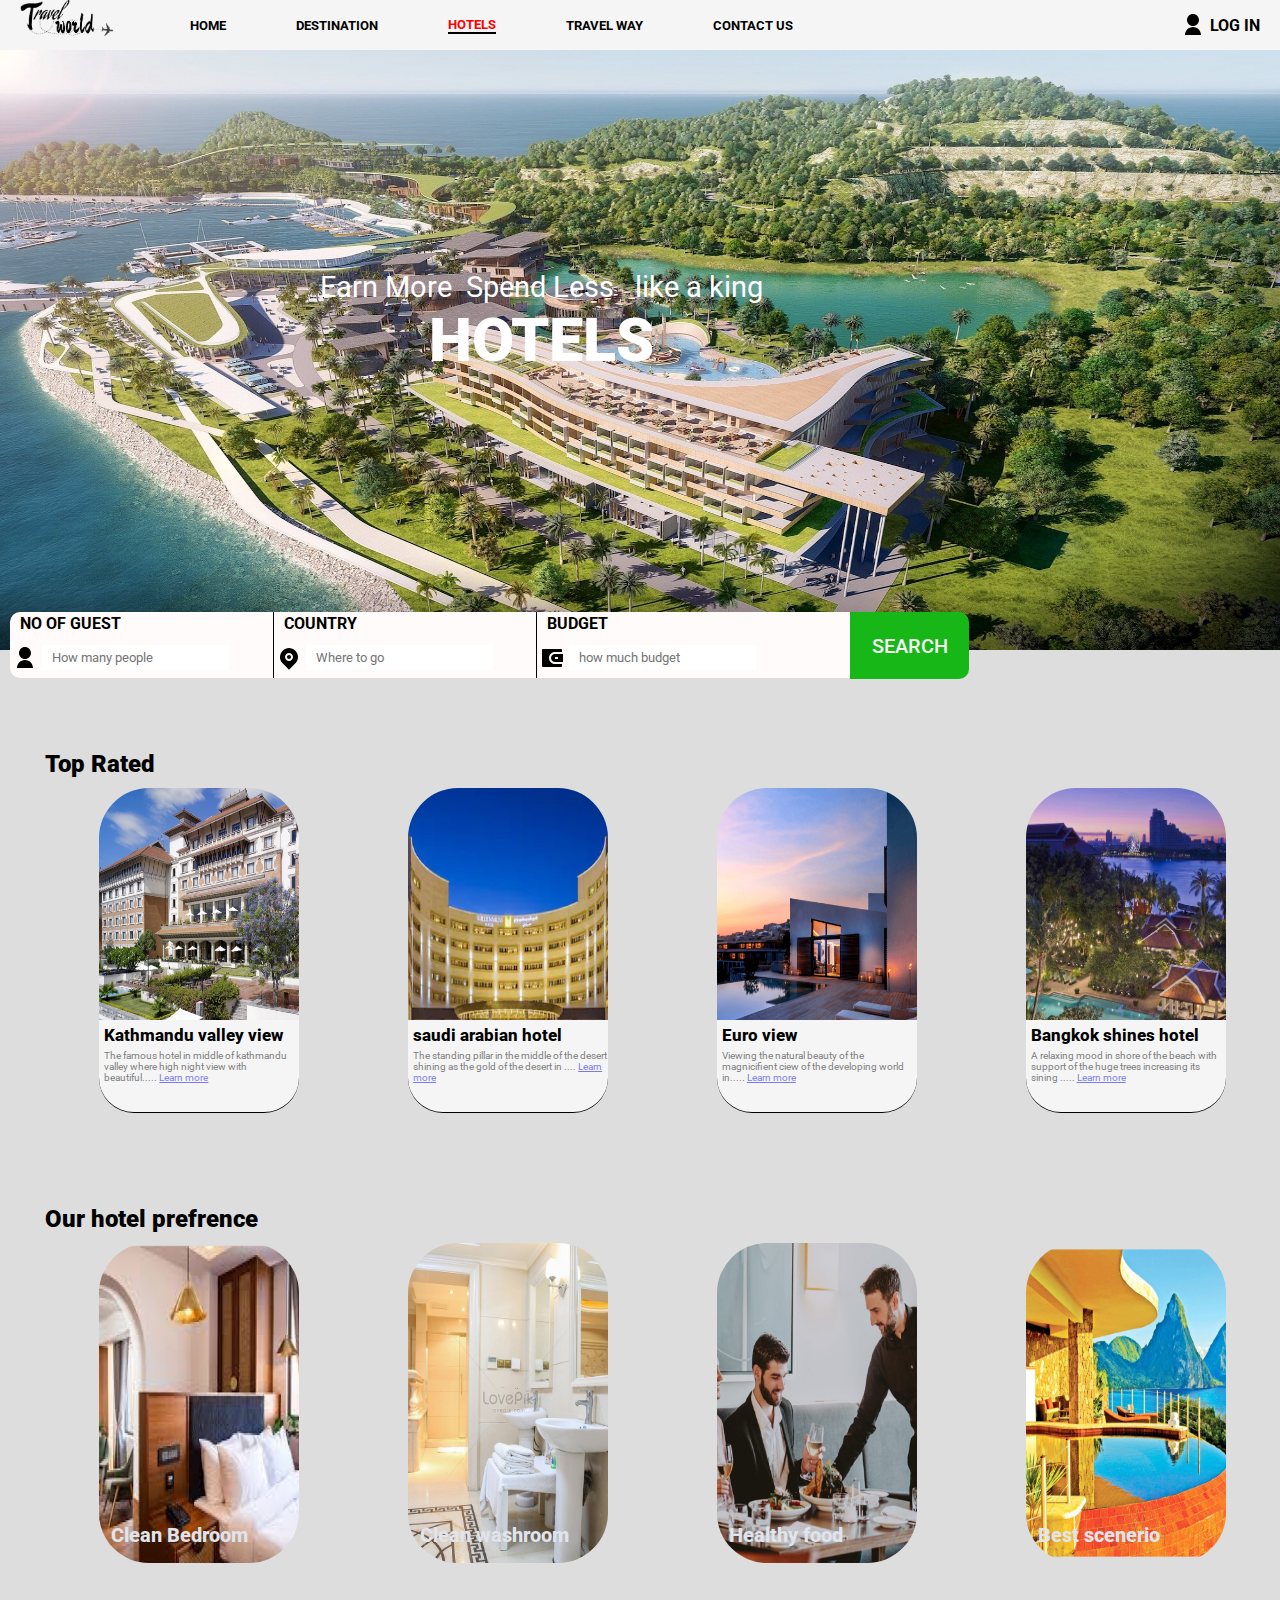
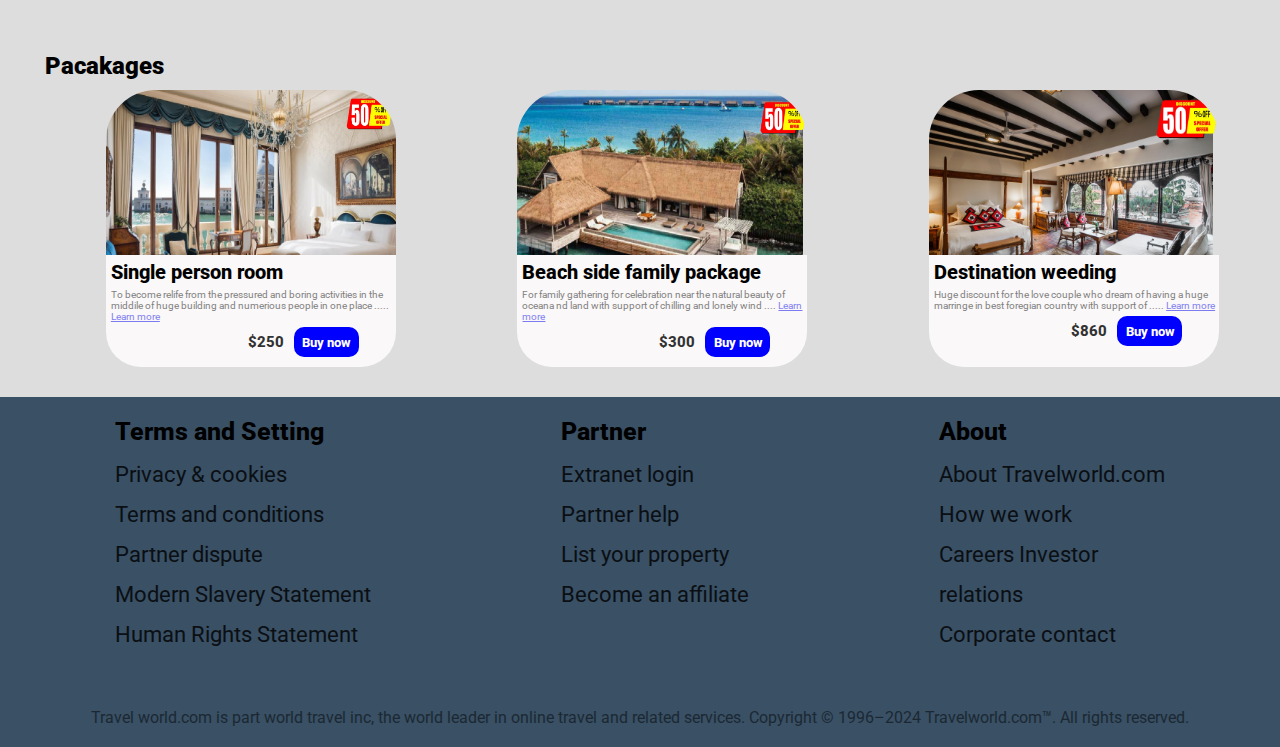
<file: hotel page/index.html>
<!DOCTYPE html>
<html lang="en">
<head>
    <meta charset="UTF-8">
    <meta name="viewport" content="width=device-width, initial-scale=1.0">
    <title>Travel world
    </title>
    <link rel="stylesheet" href="index.css">
</head>
<body>
    <div class="navbar-box">
        <div class="navbar">
            <img src="logo.jpg" alt="">
            <a href="/home page/home.html" >HOME</a>
            <a href="/distination page/index.html" >DESTINATION</a>
            <a href="/hotel page/index.html" class="home">HOTELS</a>
            <a href="/travel way page/index.html">TRAVEL WAY</a>
            <a href="/about us page/index.html">CONTACT US</a>
        </div>
        <div class="login">
            <img src="user-fill.png" alt="">
            <p>LOG IN</p>
        </div>
     </div>
     <div class="middel-image">
        <img src="hotel.jpg" alt="">
        <div class="discription">
            <h3>Earn More   &nbsp;Spend Less   &nbsp; like a king</h3>
            <h1>HOTELS</h1>
        </div>
     </div>
     <div class="filling">
        <div class="fill">
            <h1>NO OF GUEST</h1>
            <div class="fill-info">
                <img src="user-fill.png" alt="">
                <input type="text" placeholder="How many people">
            </div>
        </div>
        <div class="fill fill1">
            <h1>COUNTRY</h1>
            <div class="fill-info">
                <img src="location.png" alt="">
                <input type="text" placeholder="Where to go">
            </div>
        </div>
       
        <div class="fill fill1">
            <h1>BUDGET</h1>
            <div class="fill-info">
                <img src="money.png" alt="">
                <input type="text" placeholder="how much budget">
            </div>
        </div>
    </div>
    <div class="search">
        <a href="www.####">SEARCH</a>
    </div>
    <div class="trending">
        <p>Top Rated</p>
        <div class="trending-pack">
            <div class="trending-info">
                <img src="nepal 1.png" alt="">
                <div class="trending-dis">
                    <h1>Kathmandu valley view</h1>
                    <h3>The famous hotel in middle of kathmandu valley where high night view with beautiful..... 
                    <a href="www.###">Learn more</a></h3>
                </div>
            </div>
            <div class="trending-info">
                <img src="saudi 1.png" alt="">
                <div class="trending-dis">
                    <h1>saudi arabian hotel</h1>
                    <h3>
                        The standing pillar in the middle of the desert shining as the gold of the desert in ....
                    <a href="www.###">Learn more</a></h3>
                </div>
            </div>
            <div class="trending-info">
                <img src="Untitled (2).png" alt="">
                <div class="trending-dis">
                    <h1>Euro view</h1>
                    <h3>Viewing the natural beauty of the magnicifient ciew of the developing world in..... 
                    <a href="www.###">Learn more</a></h3>
                </div>
            </div>
            <div class="trending-info">
                <img src="bangkok 1.png" alt="">
                 <div class="trending-dis">
                    <h1>Bangkok shines hotel</h1>
                    <h3>A relaxing mood in shore of the beach with support of the huge trees increasing its sining ..... 
                    <a href="www.###">Learn more</a></h3>
                </div>
            </div>
        </div>
    </div>
    <div class="trending1">
        <p>Our hotel prefrence</p>
        <div class="trending-pack">
            <div class="trending-info">
                <img src="bedr 1.png" alt="">
                <div class="trending-dis1">
                    <h1>Clean Bedroom</h1>
                </div>
            </div>
            <div class="trending-info">
                <img src="bath 1.png" alt="">
                <div class="trending-dis1">
                    <h1>Clean washroom</h1>
                </div>
            </div>
            <div class="trending-info">
                <img src="dining 1.png" alt="">
                <div class="trending-dis1">
                    <h1>Healthy food</h1>
                </div>
            </div>
            <div class="trending-info">
                <img src="scienory 1.png" alt="">
                 <div class="trending-dis1">
                    <h1>Best scenerio</h1>
                    </h3>
                </div>
            </div>
        </div>
    </div>
    <div class="trending2">
        <p>Pacakages</p>
        <div class="trending-pack2">
            <div class="trending-info2">
                <img src="discount.png" alt="">
                <div class="trending-dis2">
                    <h1>Single person room</h1>
                    <h3>To become relife from the pressured and boring  activities in the middile of huge building and numerious people in one place ..... 
                    <a href="www.###">Learn more</a></h3>
                    <div class="purchase">
                        <h5>$250</h5>
                       <div class="buynow">
                        <a href="www.###" >Buy now</a>
                       </div>
                        
                    </div>
                </div>
            </div>
            <div class="trending-info2">
                <img src="Group 1.png" alt="">
                <div class="trending-dis2">
                    <h1>Beach side family package</h1>
                    <h3>
                        For family gathering for celebration near the natural beauty of oceana nd land with support of chilling and lonely wind ....
                    <a href="www.###">Learn more</a></h3>
                    <div class="purchase">
                        <h5>$300</h5>
                       <div class="buynow">
                        <a href="www.###" >Buy now</a>
                       </div>
                        
                    </div>
                </div>
            </div>
            <div class="trending-info2">
                <img src="he.png" alt="">
                <div class="trending-dis2">
                    <h1>Destination weeding</h1>
                    <h3>Huge discount for the love couple who dream of having a huge marringe in best  foregian country with support of  ..... 
                    <a href="www.###">Learn more</a></h3>
                    <div class="purchase">
                        <h5>$860</h5>
                       <div class="buynow">
                        <a href="www.###" >Buy now</a>
                       </div>
                        
                    </div>
                </div>
            </div>
        </div>
    </div>
    <div class="footer">
        <div class="refrence">
            <div class="setting">
                <h1 class="name">Terms and Setting</h1>
                <h3>Privacy & cookies</h3>
                <h3>Terms and conditions </h3>
                <h3>Partner dispute</h3>
                <h3>Modern Slavery Statement</h3>
                <h3>Human Rights Statement</h3>
            </div>
            <div class="setting">
                <h1 class="name">Partner</h1>
                <h3>Extranet login</h3>
                <h3>Partner help </h3>
                <h3>List your property</h3>
                <h3>Become an affiliate</h3>
    
            </div>
           
            <div class="setting">
                <h1 class="name">About</h1>
                <h3>About Travelworld.com </h3>
                <h3>How we work </h3>
                <h3>Careers Investor </h3>
                <h3>relations </h3>
                <h3>Corporate contact</h3>
            </div>
        </div>
        <div class="copywrite">
            <h4>Travel world.com is part world travel inc, the world leader in online travel and related services.
                Copyright © 1996–2024 Travelworld.com™. All rights reserved.
                </h4>
        </div>
    </div>
    
</body>
</html>
</file>
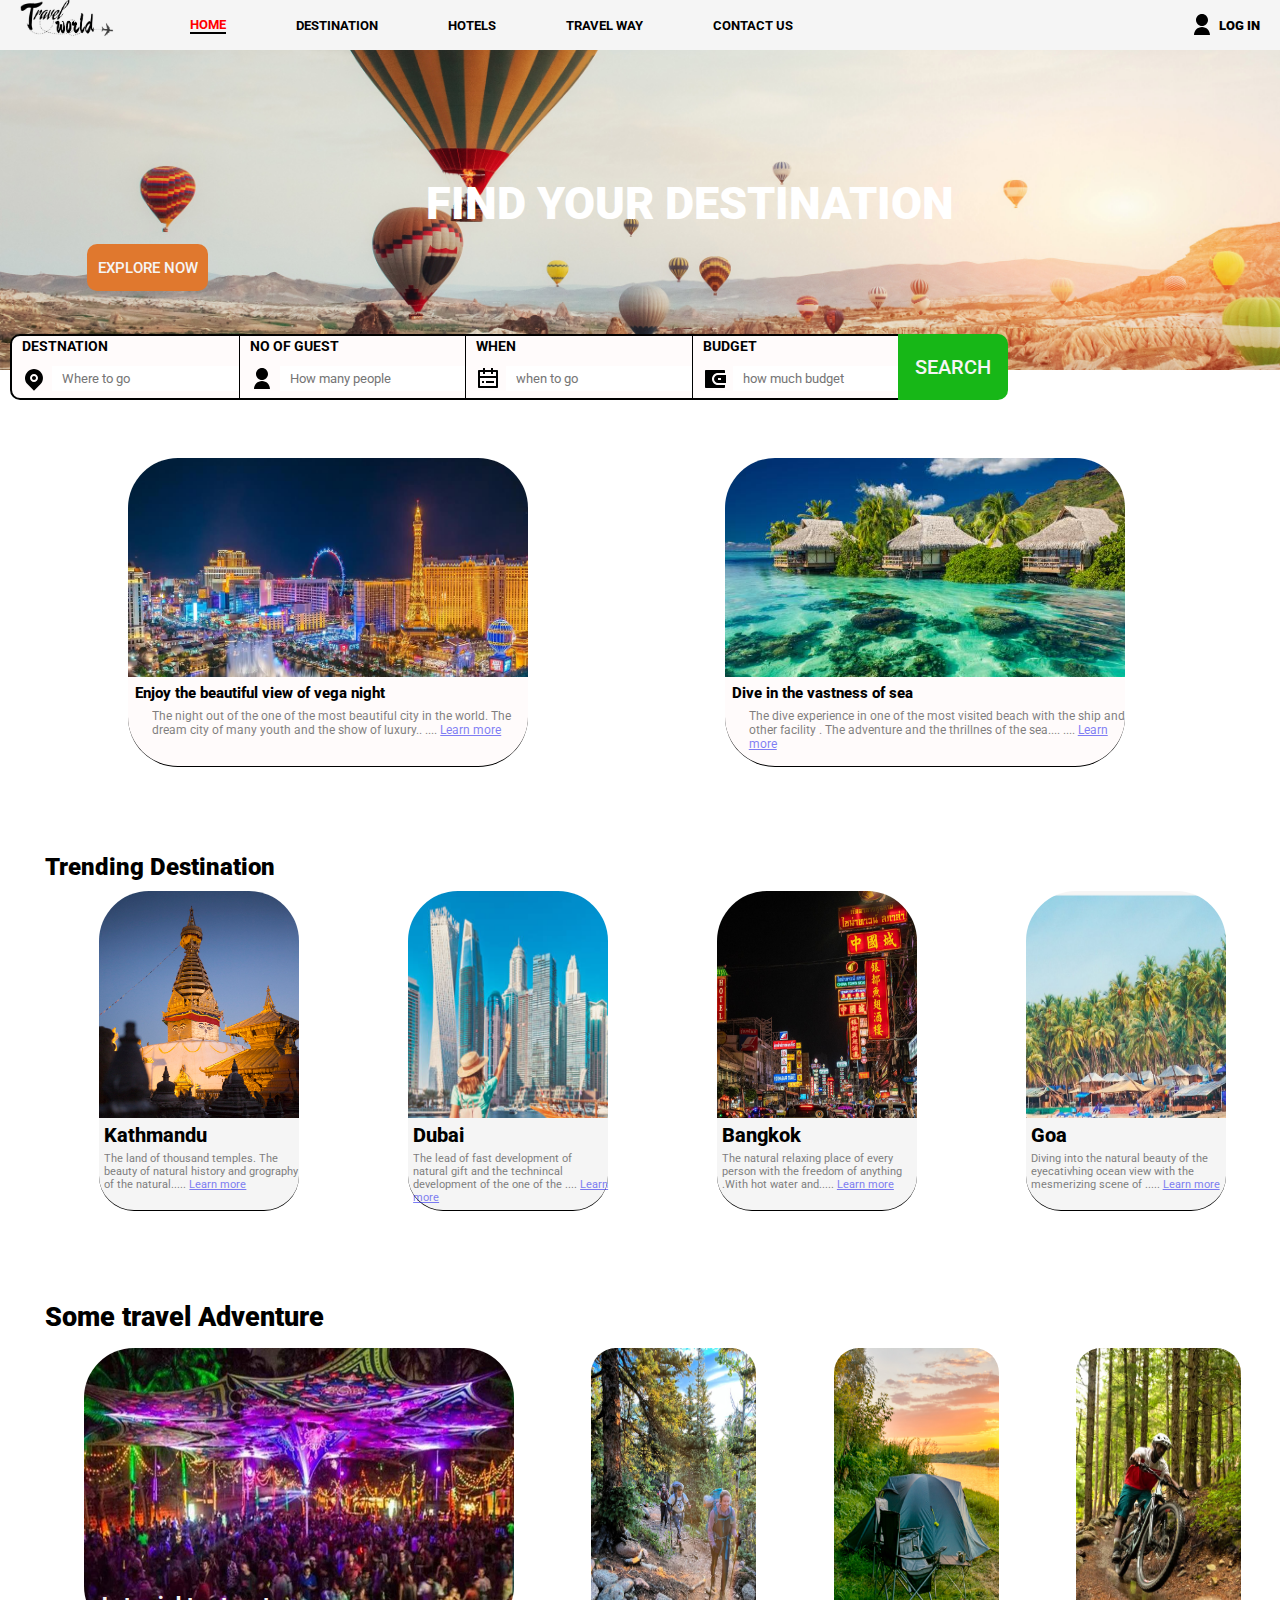
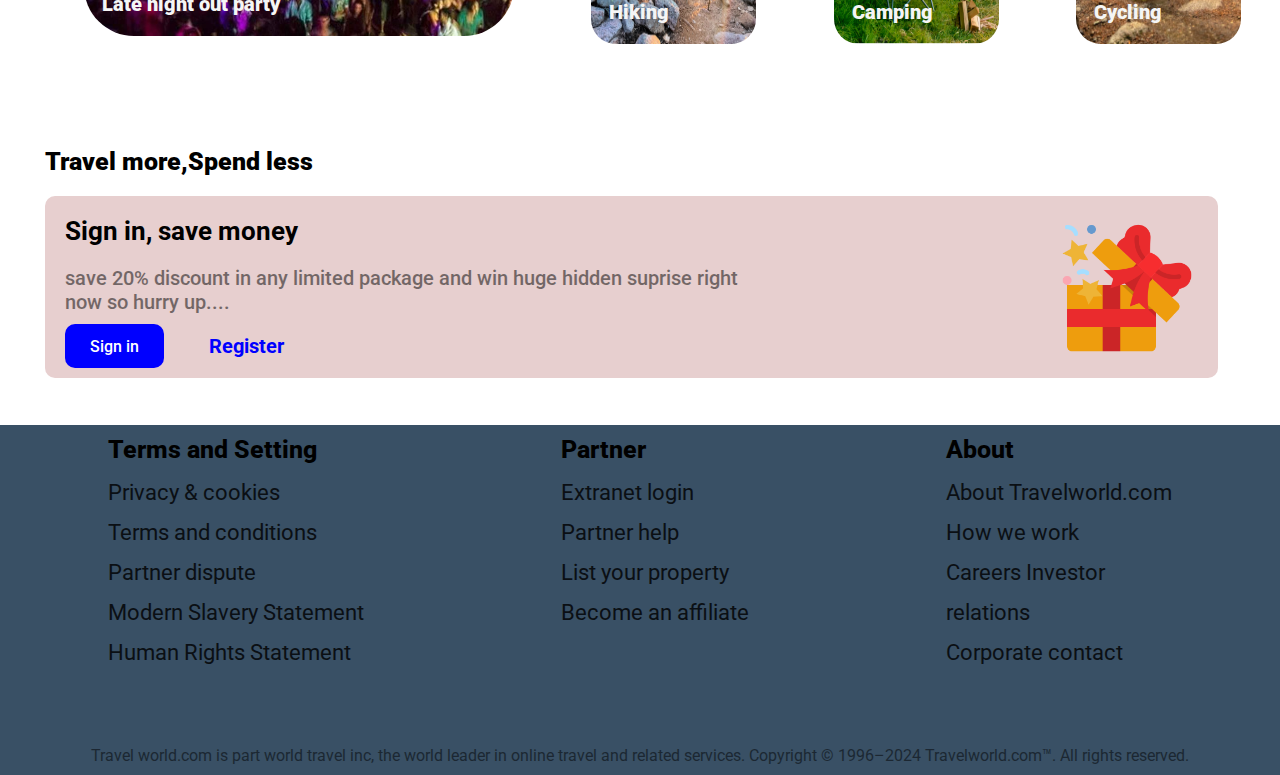
<file: home page/home.html>
<!DOCTYPE html>
<html lang="en">
<head>
    <meta charset="UTF-8">
    <meta name="viewport" content="width=device-width, initial-scale=1.0">
    <title>Travel world</title>
    <link rel="stylesheet" href="home.css">
</head>
<body>
 <div class="navbar-box">
    <div class="navbar">
        <img src="logo.jpg" alt="">
        <a href="/home page/home.html"  class="home">HOME</a>
        <a href="/distination page/index.html">DESTINATION</a>
        <a href="/hotel page/index.html">HOTELS</a>
        <a href="/travel way page/index.html">TRAVEL WAY</a>
        <a href="/about us page/index.html">CONTACT US</a>
    </div>
    <div class="login">
        <img src="user-fill.png" alt="">
        <a href="####">LOG IN</a>
    </div>
 </div>
 <div class="upper-discription">
    <div class="lower-discription">
        <h1>FIND YOUR DESTINATION</h1>
        <div class="discription">
            <div class="gapping"></div>
            <img src="background2.jpg" alt="">
        </div>
    </div>
    <div class="discription">
        <div class="gapping"></div>
        <img src="background2.jpg" alt="">
    </div>
    <div class="explore">
        <a href="www.###">EXPLORE NOW</a>
    </div>
    <div class="filling">
        <div class="fill">
            <h1>DESTNATION</h1>
            <div class="fill-info">
                <img src="location.png" alt="">
                <input type="text" placeholder="Where to go">
            </div>
        </div>
        <div class="fill fill1">
            <h1>NO OF GUEST</h1>
            <div class="fill-info">
                <img src="user-fill.png" alt="">
                <input type="text" placeholder="How many people">
            </div>
        </div>
        <div class="fill fill1">
            <h1>WHEN</h1>
            <div class="fill-info">
                <img src="calander.png" alt="">
                <input type="calander" placeholder="when to go">
            </div>
        </div>
        <div class="fill fill1">
            <h1>BUDGET</h1>
            <div class="fill-info">
                <img src="money.png" alt="">
                <input type="text" placeholder="how much budget">
            </div>
        </div>
    </div>
    <div class="search">
        <a href="www.####">SEARCH</a>
    </div>
 </div>
 <div class="middle-info">
    <div class="travel-fact">
      <img src="vega.jpg" alt="">
      <div class="img-info">
        <h1>Enjoy the beautiful view of vega night</h1>
        <h3>The night out of the one of the most beautiful city in the world. The dream city of many youth  and the show of luxury.. ....
            <a href="www.#">Learn more</a>
        </h3>
      </div>
    </div>
    <div class="travel-fact">
        <img src="img.jpeg" alt="">
        <div class="img-info">
            <h1>Dive in the vastness of sea</h1>
            <h3>The dive experience in one of the most visited beach with the ship and other facility . The adventure and the thrillnes of the sea.... ....
                <a href="www.#">Learn more</a>
            </h3>
        </div>
    </div>
 </div>
<div class="trending">
    <p>Trending Destination</p>
    <div class="trending-pack">
        <div class="trending-info">
            <img src="buddha.jpg" alt="">
            <div class="trending-dis">
                <h1>Kathmandu</h1>
                <h3>The land of thousand temples. 
                    The beauty of natural history and grography of the natural..... 
                <a href="www.###">Learn more</a></h3>
            </div>
        </div>
        <div class="trending-info">
            <img src="dubai.png" alt="">
            <div class="trending-dis">
                <h1>Dubai</h1>
                <h3>
                    The lead of fast development of natural gift and the technincal development of the one of the ....
                <a href="www.###">Learn more</a></h3>
            </div>
        </div>
        <div class="trending-info">
            <img src="bankom.png" alt="">
            <div class="trending-dis">
                <h1>Bangkok</h1>
                <h3>The natural relaxing place of every person with the freedom of anything .With hot water and..... 
                <a href="www.###">Learn more</a></h3>
            </div>
        </div>
        <div class="trending-info">
            <img src="goa.png" alt="">
             <div class="trending-dis">
                <h1>Goa</h1>
                <h3>Diving into the natural beauty of the eyecativhing ocean view with the mesmerizing scene of ..... 
                <a href="www.###">Learn more</a></h3>
            </div>
        </div>
    </div>
</div>
<div class="travel-adventure">
    <p>Some travel Adventure</p>
    <div class="travel-pack">
        <div class="travel-night-info">
            <img src="out.jpg" alt="">
            <div class="travel-dis">
                <h1>Late night out party</h1>
            </div>
        </div>
        <div class="travel-info">
            <img src="hiking.jpg" alt="">
            <div class="travel-dis">
                <h1>Hiking</h1>
            </div>
        </div> 
        <div class="travel-info">
            <img src="camping.png" alt="">
            <div class="travel-dis">
                <h1>Camping</h1>
            </div>
        </div>
        <div class="travel-info">
            <img src="cycling.jpg" alt="">
            <div class="travel-dis">
                <h1>Cycling</h1>
            </div>
        </div>
    </div>

</div>
<div class="offer">
    <h1>Travel more,Spend less</h1>
    <div class="offer-here">
        <div class="to-signin">
            <h1>Sign in, save money</h1>
            <h3>save 20% discount in any limited package and win huge hidden suprise right now so hurry up....</h3>
            <div class="to-get-register">
                <a href="www.###" class="sign-in">Sign in</a>
                <a href="www.###" class="register">Register</a>
            </div>

        </div>
        <img src="suprice.png" alt="">
    </div>
</div>
<div class="footer">
    <div class="refrence">
        <div class="setting">
            <h1 class="name">Terms and Setting</h1>
            <h3>Privacy & cookies</h3>
            <h3>Terms and conditions </h3>
            <h3>Partner dispute</h3>
            <h3>Modern Slavery Statement</h3>
            <h3>Human Rights Statement</h3>
        </div>
        <div class="setting">
            <h1 class="name">Partner</h1>
            <h3>Extranet login</h3>
            <h3>Partner help </h3>
            <h3>List your property</h3>
            <h3>Become an affiliate</h3>

        </div>
       
        <div class="setting">
            <h1 class="name">About</h1>
            <h3>About Travelworld.com </h3>
            <h3>How we work </h3>
            <h3>Careers Investor </h3>
            <h3>relations </h3>
            <h3>Corporate contact</h3>
        </div>
    </div>
    <div class="copywrite">
        <h4>Travel world.com is part world travel inc, the world leader in online travel and related services.
            Copyright © 1996–2024 Travelworld.com™. All rights reserved.
            </h4>
    </div>
</div>
</body>
</html>
</file>
<file: hotel page/index.css>
@import url('https://fonts.googleapis.com/css2?family=Kumbh+Sans:wght@100..900&family=Roboto:ital,wght@0,100;0,300;0,400;0,500;0,700;0,900;1,100;1,300;1,400;1,500;1,700;1,900&display=swap');
*{
    margin: 0;
    padding: 0;
    box-sizing: border-box;
    font-family: "Roboto", sans-serif;
}
body{
    background-color:#10101024;
}

.navbar-box{
    height:50px;
    width: 100%;
    background-color: #f5f5f5;
    display: flex;
    justify-content: space-between;
}
.navbar{
    display: flex;
    align-items: center;
    gap:70px;
    padding-left: 20px;
}
.navbar .home{
    color: red;
    border-bottom: 2px solid black;
} 
.navbar-box a{
    text-decoration: none;
    font-weight: bolder;
    color: black;
    font-size: 13px;
}
.navbar a:hover{
    color: rgb(185, 14, 168);
    border-bottom: 2px solid rgb(155, 71, 71);
}
.navbar img{
    height: 50px;
    width: 100px;
}
.login{
    font-weight: bolder;
    display: flex;
    align-items: center;
    padding-right: 20px;
    gap: 5px;
}
.middel-image img{
    height: 600px;
    width: 100%;
}
.discription{
    position: absolute;
    left: 25%;
    top :270px;
}
.discription h3{
 font-size: 29px;
 font-weight: 400;
 color: white;
}
.discription h1{
    font-size: 61px;
    font-weight: 900;
    color: white;
    padding-left: 109px;
}
.filling{
    background-color: #FFFBFB;
    width: 850px;
    height: 66px;
    display: flex;
    position: relative;
    left: 10px;
    top: -42px;
    /* gap: 134px; */
    border-top-left-radius: 10px;
    border-bottom-left-radius: 10px;
}
.filling .fill h1{
    font-size: 16px;
    padding-left: 10px;
    padding-top: 2px;
    padding-bottom: 12px;
}
.filling .fill {
    width: 263px;
}
.filling .fill1{
    border-left: 1px solid black;
}
.filling .fill-info{
    display: flex; 
    gap: 5px;
    padding-left: 3px;
    align-items: center;
}
.filling .fill-info input{
    height: 25px;
    border: none;
    padding-left: 10px;
}
.filling .fill-info p{
    font-weight: 400;
    opacity:0.5 ;
    font-size: 16px;
}
.search{
    width: 119px;
    height: 67px;
    background-color: rgb(23, 183, 23);
    position: relative;
    left: 850px;
    top: -108px;
    border-top-right-radius: 10px;
    border-bottom-right-radius: 10px;
    display: flex;
    justify-content: center;
    align-items: center;
}
.search a{
    color:#f5f5f5;
    font-size: 20px;
    font-weight: 500;
    text-decoration: none;
}
.trending{
    height: 380px;
    padding-left: 45px;
    position: relative;
    top: -37px;
}
.trending p{
    padding-bottom: 10px;
    font-size: 24px;
    font-weight: 900;
}
.trending-pack{
    display: flex;
    justify-content: space-around;
}
.trending-pack .trending-info img{
    height: 320px;
    width: 200px;
    border-radius: 50px;
}
.trending-pack .trending-dis{
    background-color:#f5f5f5;
    width: 200px;
    border-bottom-left-radius: 35px;
    border-bottom-right-radius: 35px;
    height: 93px;
    position: absolute;
    top: 270px;
    border-bottom: 1px solid black;
    padding-left:  5px;
}
.trending-pack .trending-dis h1{
  font-size: 17px;
  font-weight: 800;
  padding-bottom:5px ;
  padding-top: 5px;
}
.trending-pack .trending-dis h3{
    font-size: 10px;
  font-weight: 400;
  opacity: 0.5;
}
.trending1{
    height: 380px;
    padding-left: 45px;
    position: relative;
    top: -37px;
}
.trending1 p{
    padding-bottom: 10px;
    font-size: 24px;
    font-weight: 900;
    padding-top: 75px;
}
.trending-pack .trending-dis1 h1{
    font-size: 20px;
    font-weight: 800;
    padding-left:12px ;
    color: rgb(224, 228, 236);
    position: absolute;
    top: 393px;
  }
  .trending2{
    height: 380px;
    padding-left: 45px;
    position: relative;
    top: -37px;
}
.trending2 p{
    padding-bottom: 10px;
    font-size: 24px;
    font-weight: 900;
    padding-top: 142px;
}
.trending-pack2{
    display: flex;
    justify-content: space-around;
}
.trending-pack2 .trending-info2 img{
    height: 236px;
    width:290px;
    border-radius: 50px;
}
.trending-pack2 .trending-dis2{
    background-color:#faf8f8;
    width: 290px;
    border-bottom-left-radius: 35px;
    border-bottom-right-radius: 35px;
    height: 112px;
    position: absolute;
    top: 345px;
    padding-left:  5px;
}
.trending-pack2 .trending-dis2 h1{
  font-size: 20px;
  font-weight: 800;
  padding-bottom:5px ;
  padding-top: 5px;
}
.trending-pack2 .trending-dis2 h3{
    font-size: 10px;
  font-weight: 400;
  opacity: 0.5;
}
.purchase{
    display: flex;
    align-items: center;
    justify-content: right;
    padding-top: 5px;
    padding-right: 37px;
    gap: 10px;
 }
  h5{
     font-size: 15px;
     font-weight: 800;
     opacity: 0.8;
 }
 .buynow{
     height: 30px;
     width: 65px;
     background-color: blue;
     border-radius: 10px;
     display: flex;
     justify-content: center;
     align-items: center;
 }
 .buynow a{
     color: white;
     font-size: 13px;
     font-weight: 800;
     text-decoration: none;
 }
 .buynow:hover{
     background-color:rgb(108, 132, 213);
     cursor: pointer;
 }

.footer{
    height: 350px;
    background-color:#395065;
    margin-top: 70px;
    padding: 20px;
    display:flex;
    flex-direction: column;
    gap: 10px;

}
.refrence{
    height: 410px;
    display: flex;
    justify-content: space-around;
}
.setting .name{
    font-size: 25px;
    font-weight: 800;
    padding-bottom: 16px;    
}
.setting h3{
    font-size: 22px;
    font-weight: 400;
    padding-bottom: 15px;  
    opacity: 0.8;
}
.copywrite{
  display: flex;
  justify-content: center;
  align-items: center;
}
.copywrite h4{
    font-size: 16px;
    opacity: 0.5;
    font-weight: 400;
}
</file>
<file: home page/home.css>
@import url('https://fonts.googleapis.com/css2?family=Kumbh+Sans:wght@100..900&family=Roboto:ital,wght@0,100;0,300;0,400;0,500;0,700;0,900;1,100;1,300;1,400;1,500;1,700;1,900&display=swap');
*{
    margin: 0;
    padding: 0;
    box-sizing: border-box;
    font-family: "Roboto", sans-serif;
}
.navbar-box{
    height:50px;
    width: 100%;
    background-color: #f5f5f5;
    display: flex;
    justify-content: space-between;
}
.navbar{
    display: flex;
    align-items: center;
    gap:70px;
    padding-left: 20px;
}
.navbar .home{
    color: red;
    border-bottom: 2px solid black;
} 
.navbar-box a{
    text-decoration: none;
    font-weight: bolder;
    color: black;
    font-size: 13px;
}
.navbar a:hover{
    color: rgb(185, 14, 168);
    border-bottom: 2px solid rgb(155, 71, 71);
}
.navbar img{
    height: 50px;
    width: 100px;
}
.login{
    font-weight: bolder;
    display: flex;
    align-items: center;
    padding-right: 20px;
    gap: 5px;
}
.lower-discription{
    display: flex;
    justify-content: center;
    align-items: center;
}
.lower-discription h1{
    height: 307px;
    font-size: 45px;
    font-weight: 900;
    color: white;
    padding-left: 100px;
    display: flex;
    justify-content: center;
    align-items: center;
}
.discription img{
    height: 370px;
    width: 100% ;
    object-fit: cover;
    position: absolute;
    top: 0;
    left: 0;
    z-index: -1; 
}
.explore{
    height: 47px;
    width: 121px;
    background-color: rgb(224 120 46);
    position: relative;
    top: -113px;
    left: 87px;
    border-radius: 10px;
    display: flex;
    align-items: center;
    justify-content: center;
}
.explore a{
    color:#f5f5f5;
    font-size: 15px;
    font-weight: 500;
    text-decoration: none;
}
.filling{
    background-color: #FFFBFB;
    width: 898px;
    height: 66px;
    display: flex;
    justify-content: space-between;
    position: relative;
    margin-left: 10px;
    top: -70px;
    border-radius: 10px;
    border: 2px solid black;
}
.filling .fill h1{
    font-size: 14px;
    padding-left: 10px;
    padding-top: 2px;
    padding-bottom: 12px;
}
.filling .fill {
    width: 214px; 
}
.filling .fill1{
    border-left: 1px solid black;
}
    
.filling .fill-info{
    display: flex; 
    gap: 6px;
    padding-left: 10px;
    align-items: center;
}
.filling .fill-info input{
    height: 25px;
    border: none;
    padding-left: 10px;
}
.filling .fill-info p{
    /* font-weight: 400;
    opacity:0.5 ;
    font-size: 16px; */
}
.search{
    width: 110px;
    height: 66px;
    background-color: rgb(23, 183, 23);
    position: relative;
    top: -136px;
    left: 898px;
    border-top-right-radius: 10px;
    border-bottom-right-radius: 10px;
    display: flex;
    justify-content: center;
    align-items: center;
}
.search a{
    color:#f5f5f5;
    font-size: 20px;
    font-weight: 500;
    text-decoration: none;
}
.middle-info{
    position: relative;
    top: -78px;
    height: 354px;
    display: flex;
    padding-left: 30px;
    padding-right: 57px;
    justify-content: space-around; 
 }
.middle-info .travel-fact img{
    width: 400px;
    height: 300px;
    border-radius: 50px;
   
}
.middle-info .travel-fact .img-info{
    width: 400px;
    height: 90px;
    background-color: #FFFBFB;
    position: relative;
    top: -85px;
    border-bottom-left-radius: 50px;
    border-bottom-right-radius: 50px;
    border-bottom: 1px solid black;
}
.middle-info .travel-fact .img-info h1{
  font-size: 15px;
  font-weight: 800;
  padding: 7px;
}
.middle-info .travel-fact .img-info h3{
    font-size: 12px;
    font-weight: 400;
    opacity: 0.5;
    padding-left:24px;
}
.trending{
    height: 380px;
    padding-left: 45px;
    position: relative;
    top: -37px;
}
.trending p{
    padding-bottom: 10px;
    font-size: 24px;
    font-weight: 900;
}
.trending-pack{
    display: flex;
    justify-content: space-around ;
}
.trending-pack .trending-info img{
    height: 293px;
    width: 200px;
    border-radius: 50px;
}
.trending-pack .trending-dis{
    background-color:#f5f5f5;
    width: 200px;
    border-bottom-left-radius: 35px;
    border-bottom-right-radius: 35px;
    height: 93px;
    position: absolute;
    top: 265px;
    padding-left:  5px;
    border-bottom: 1px solid black;
}
.trending-pack .trending-dis:hover{
   cursor: pointer;
}
.trending-pack .trending-dis h1{
  font-size: 20px;
  font-weight: 800;
  padding-bottom:5px ;
  padding-top: 5px;
}
.trending-pack .trending-dis h3{
    font-size: 11px;
  font-weight: 400;
  opacity: 0.5;
}
.travel-adventure{
    height: 380px;
    padding-left: 45px;
    position: relative;
}
.travel-adventure p{
    padding-bottom: 15px;
    font-size: 27px;
    font-weight: 900;
    padding-top: 31px;
}
.travel-pack{
    display: flex;
    justify-content: space-around;
}
.travel-pack .travel-info img{
    height: 296px;
    width: 165px;
    border-radius: 25px;
}
.travel-pack .travel-night-info img{
    height: 288px;
    width: 430px;
    border-radius: 50px;
}
.travel-pack .travel-dis h1{
    font-size: 20px;
    font-weight: 900;
    position: relative;
    top: -48px;
    left: 18px;
    color: #f5f5f5
}
.offer{
    position: relative;
    top: 87px;
    height: 250px;
    padding-left: 45px;
    padding-top: 10px;
}
.offer h1{
    font-size: 25px;
    font-weight: 1000;
    padding-bottom: 20px;
}
.offer-here{
    height: 182px;
    border-radius: 10px;
    background-color:#e7cfcf;
    display: flex;
   justify-content: space-between;
    padding: 20px;
    width: 95%;
    border: 1px solidblack;
}

.to-signin{
    width: 680px;
    height: 100px;
}
.to-signin h1{
 font-size: 26px;
 font-weight: 700;
}
.to-signin h3{
    font-size: 20px;
    font-weight: 500;
    opacity: 0.5;
}
.to-get-register{
    display: flex;
    gap: 33px;
}
.sign-in{
    background-color: blue;
    font-size: 16px;
    font-weight: 500;
    border-radius: 10px;
    color: white;
    width: 99px;
    height: 44px;
    margin-top: 10px;
    display: flex;
    justify-content: center;
    align-items: center;
    text-decoration: none;
}
.register{
    font-size: 20px;
    font-weight: 700;
    border-radius: 10px;
    color: blue;
    width: 99px;
    height: 44px;
    margin-top: 10px;
    display: flex;
    justify-content: center;
    align-items: center;
    text-decoration: none;
}
.footer{
    height: 350px;
    background-color:#395065;
    margin-top: 125px;
    padding: 10px;
    display:flex;
    flex-direction: column;
    gap: 10px;

}
.refrence{
    height: 410px;
    display: flex;
    justify-content: space-around;
}
.setting .name{
    font-size: 25px;
    font-weight: 800;
    padding-bottom: 16px;    
}
.setting h3{
    font-size: 22px;
    font-weight: 400;
    padding-bottom: 15px;  
    opacity: 0.8;
}
.copywrite{
  display: flex;
  justify-content: center;
  align-items: center;
}
.copywrite h4{
    font-size: 16px;
    opacity: 0.5;
    font-weight: 400;
}
</file>
